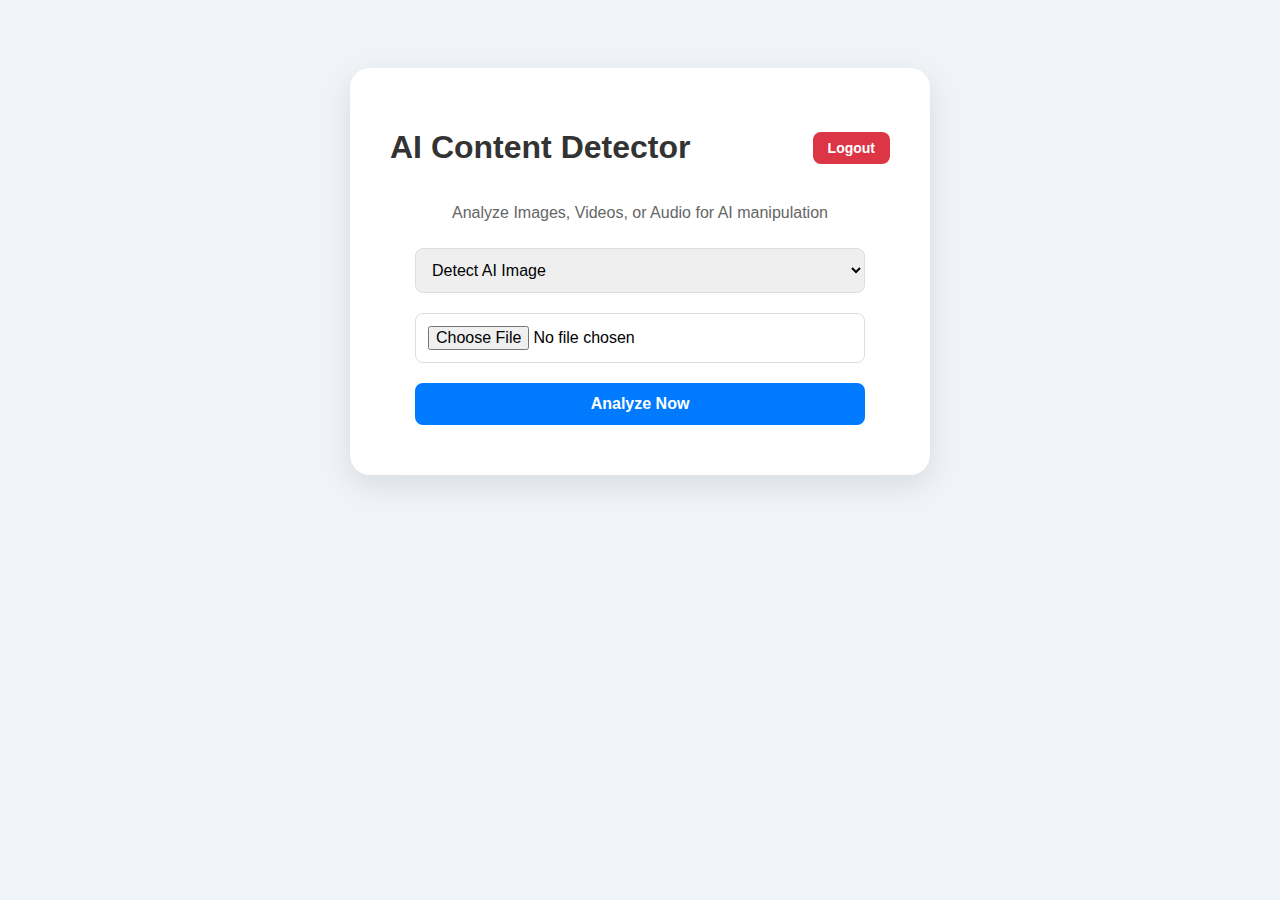
<file: index.html>
<!DOCTYPE html>
<html>

<head>
    <title>AI Content Guard</title>
    <link rel="stylesheet" href="styles.css">
</head>

<body>
    <div class="card">
        <div style="display: flex; justify-content: space-between; align-items: center;">
            <h1> AI Content Detector</h1>
            <button onclick="window.location.href='s.html'"
                style="width: auto; padding: 8px 15px; background: #dc3545; font-size: 14px;">Logout</button>
        </div>
        <p>Analyze Images, Videos, or Audio for AI manipulation</p>

        <select id="mediaType">
            <option value="image">Detect AI Image</option>
            <option value="video">Detect AI Video</option>
            <option value="audio">Detect AI Audio</option>
        </select>

        <input type="file" id="fileInput">
        <button onclick="processMedia()">Analyze Now</button>

        <div id="result-container">
            <div id="verdict" class="verdict-text"></div>
            <div id="percentage" class="percent-text"></div>
        </div>
    </div>

    <script>
        async function processMedia() {
            const type = document.getElementById('mediaType').value;
            const fileInput = document.getElementById('fileInput');
            const resultBox = document.getElementById('result-container');
            const verdictDiv = document.getElementById('verdict');
            const percentDiv = document.getElementById('percentage');

            if (!fileInput.files[0]) return alert("Please select a file!");

            resultBox.style.display = "block";
            resultBox.style.background = "#f8f9fa";
            verdictDiv.innerText = " Analyzing...";
            percentDiv.innerText = "";

            const formData = new FormData();
            formData.append('file', fileInput.files[0]);

            try {
                const response = await fetch(`http://127.0.0.1:8000/detect-${type}`, {
                    method: 'POST',
                    body: formData
                });

                const data = await response.json();

                // Logic to extract the specific score based on type
                let score = 0;
                if (type === 'image') score = data.type.ai_generated;
                else if (type === 'video') score = data.data.classes.ai_generated;
                else if (type === 'audio') score = data.is_ai_generated;

                const finalPercent = (score * 100).toFixed(2);

                if (score > 0.5) {
                    verdictDiv.innerText = " VERDICT: AI GENERATED";
                    verdictDiv.style.color = "#dc3545";
                    resultBox.style.background = "#fff5f5";
                } else {
                    verdictDiv.innerText = " VERDICT: REAL CONTENT";
                    verdictDiv.style.color = "#28a745";
                    resultBox.style.background = "#f6fff6";
                }

                percentDiv.innerText = `AI Probability Score: ${finalPercent}%`;

            } catch (err) {
                verdictDiv.innerText = " Connection Error";
                percentDiv.innerText = "Make sure your Python backend is running!";
                verdictDiv.style.color = "black";
            }
        }
    </script>
</body>

</html>
</file>
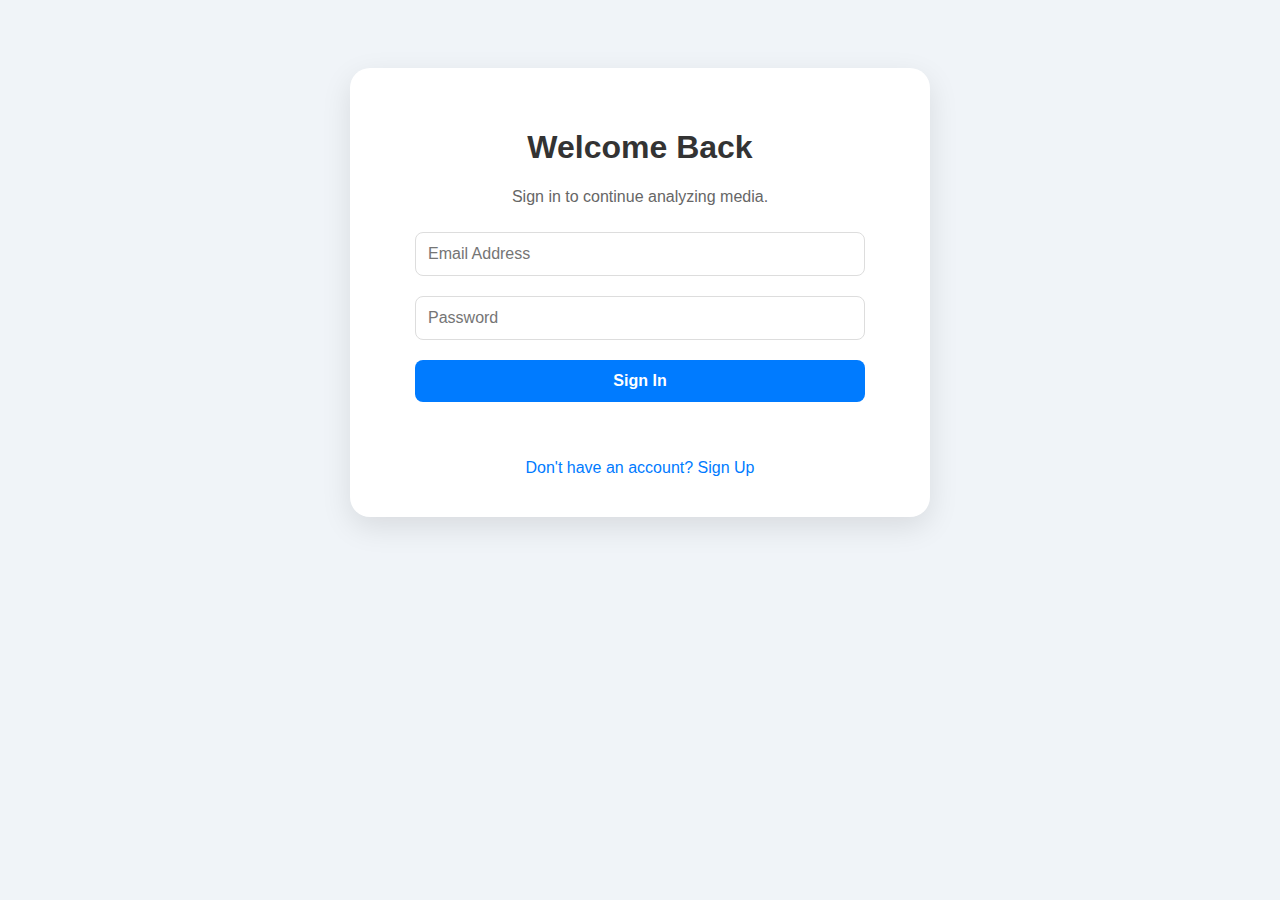
<file: s.html>
<!DOCTYPE html>
<html>

<head>
    <title>Sign In - AI Content Guard</title>
    <link rel="stylesheet" href="styles.css">
</head>

<body>
    <div class="card">
        <h1>Welcome Back</h1>
        <p>Sign in to continue analyzing media.</p>
        <form id="loginForm">
            <input type="email" id="email" placeholder="Email Address" required>
            <input type="password" id="password" placeholder="Password" required>
            <button type="submit">Sign In</button>
            <p id="message" style="color: red; font-weight: bold;"></p>
        </form>
        <a href="signup.html" class="auth-link">Don't have an account? Sign Up</a>
    </div>

    <script>
        document.getElementById('loginForm').addEventListener('submit', async function (e) {
            e.preventDefault();
            const email = document.getElementById('email').value;
            const password = document.getElementById('password').value;
            const msg = document.getElementById('message');

            msg.innerText = "Logging in...";
            msg.style.color = "blue";

            try {
                const response = await fetch('http://127.0.0.1:8000/login', {
                    method: 'POST',
                    headers: { 'Content-Type': 'application/json' },
                    body: JSON.stringify({ email, password })
                });

                if (response.ok) {
                    msg.style.color = "green";
                    msg.innerText = "Login Successful! Redirecting...";
                    setTimeout(() => window.location.href = 'index.html', 1000);
                } else {
                    msg.style.color = "red";
                    msg.innerText = "Wrong Credentials! Try again.";
                }
            } catch (err) {
                msg.style.color = "red";
                msg.innerText = "Connection error. Is backend running?";
            }
        });
    </script>
</body>

</html>
</file>
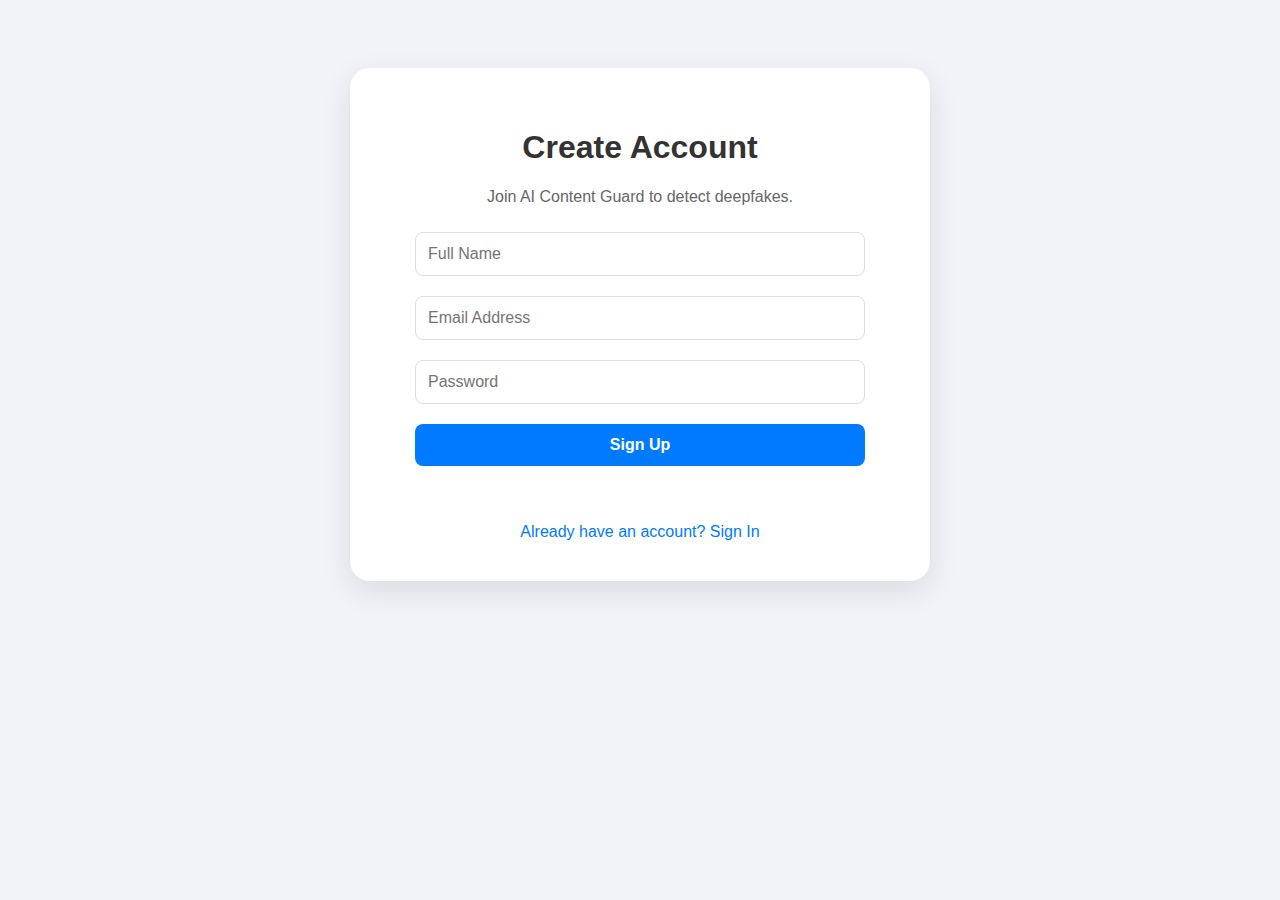
<file: signup.html>
<!DOCTYPE html>
<html>

<head>
    <title>Sign Up - AI Content Guard</title>
    <link rel="stylesheet" href="styles.css">
</head>

<body>
    <div class="card">
        <h1>Create Account</h1>
        <p>Join AI Content Guard to detect deepfakes.</p>
        <form id="signupForm">
            <input type="text" id="name" placeholder="Full Name" required>
            <input type="email" id="email" placeholder="Email Address" required>
            <input type="password" id="password" placeholder="Password" required>
            <button type="submit">Sign Up</button>
            <p id="message" style="color: red;"></p>
        </form>
        <a href="s.html" class="auth-link">Already have an account? Sign In</a>
    </div>

    <script>
        document.getElementById('signupForm').addEventListener('submit', async function (e) {
            e.preventDefault();
            const name = document.getElementById('name').value;
            const email = document.getElementById('email').value;
            const password = document.getElementById('password').value;
            const msg = document.getElementById('message');

            msg.innerText = "Registering...";
            msg.style.color = "blue";

            try {
                const response = await fetch('http://127.0.0.1:8000/register', {
                    method: 'POST',
                    headers: { 'Content-Type': 'application/json' },
                    body: JSON.stringify({ name, email, password })
                });

                if (response.ok) {
                    msg.style.color = "green";
                    msg.innerText = "Success! Redirecting...";
                    setTimeout(() => window.location.href = 's.html', 1500);
                } else {
                    const data = await response.json();
                    msg.style.color = "red";
                    msg.innerText = data.detail || "Registration failed";
                }
            } catch (err) {
                msg.style.color = "red";
                msg.innerText = "Connection error. Is backend running?";
            }
        });
    </script>
</body>

</html>
</file>
<file: styles.css>
body {
    font-family: 'Segoe UI', Tahoma, Geneva, Verdana, sans-serif;
    text-align: center;
    padding: 40px;
    background: #f0f4f8;
}

.card {
    background: white;
    padding: 40px;
    border-radius: 20px;
    display: inline-block;
    box-shadow: 0 10px 30px rgba(0, 0, 0, 0.1);
    max-width: 500px;
    width: 100%;
    margin: 20px auto;
}

select,
input,
button {
    width: 90%;
    margin: 10px 0;
    padding: 12px;
    border-radius: 8px;
    border: 1px solid #ddd;
    font-size: 16px;
    box-sizing: border-box;
}

button {
    background: #007bff;
    color: white;
    border: none;
    cursor: pointer;
    font-weight: bold;
    transition: 0.3s;
}

button:hover {
    background: #0056b3;
}

#result-container {
    margin-top: 25px;
    padding: 20px;
    border-radius: 10px;
    display: none;
}

.verdict-text {
    font-size: 24px;
    font-weight: bold;
    margin-bottom: 5px;
}

.percent-text {
    font-size: 18px;
    color: #555;
}

.auth-link {
    margin-top: 15px;
    display: block;
    color: #007bff;
    text-decoration: none;
}

.auth-link:hover {
    text-decoration: underline;
}

h1 {
    color: #333;
}

p {
    color: #666;
}

form {
    display: flex;
    flex-direction: column;
    align-items: center;
}
</file>
